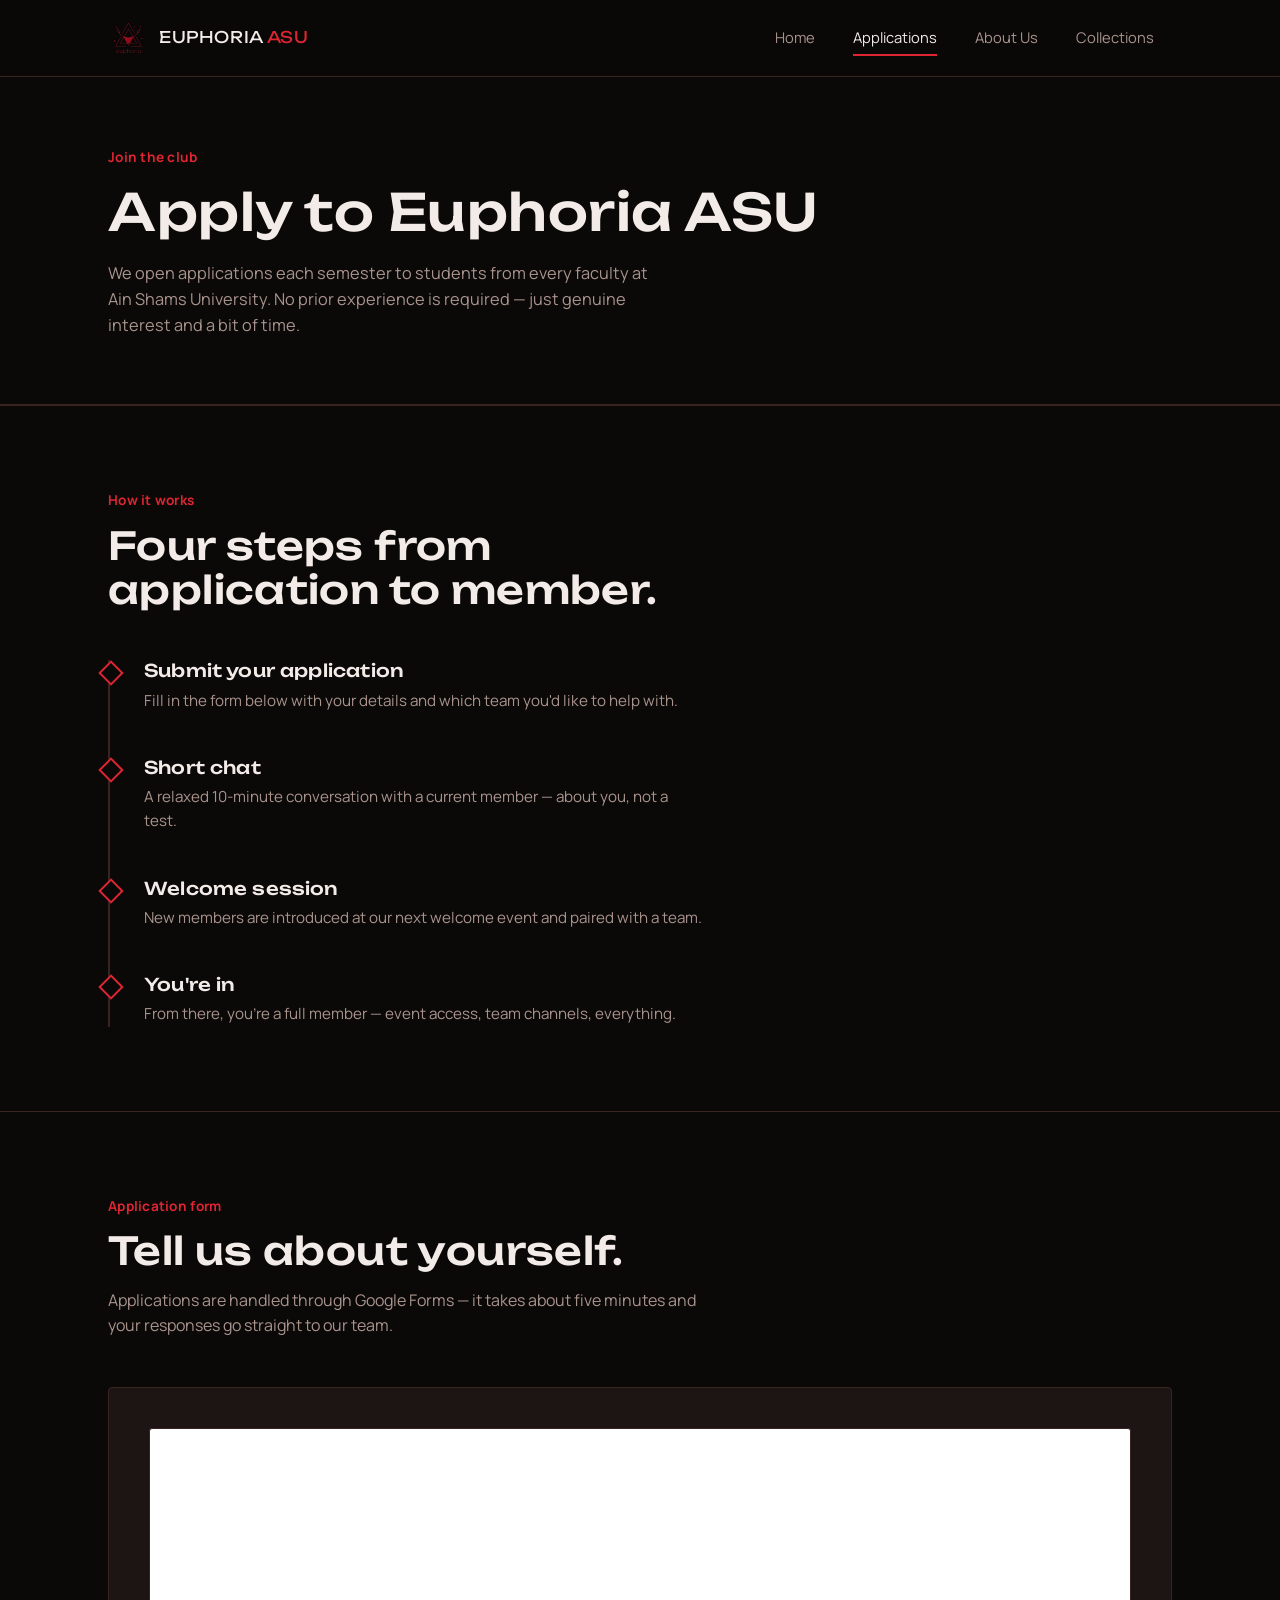
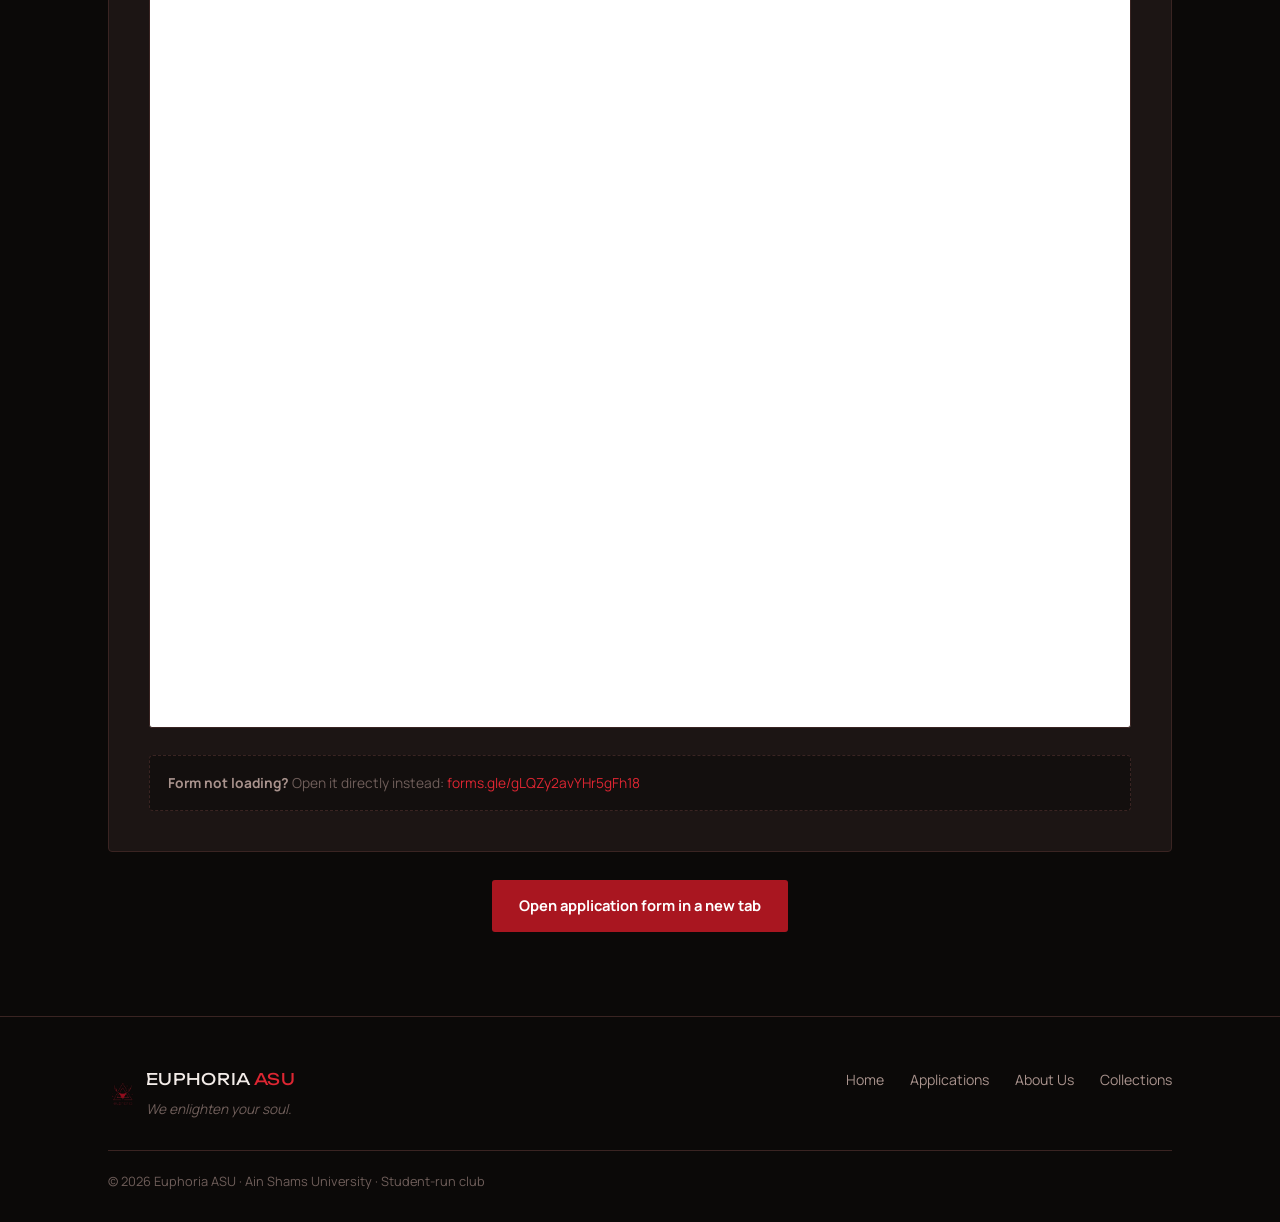
<file: applications.html>
<!doctype html>
<html lang="en">
<head>
<meta charset="UTF-8">
<meta name="viewport" content="width=device-width, initial-scale=1.0">
<title>Applications — Euphoria ASU</title>
<meta name="description" content="Apply to join Euphoria ASU, a student club at Ain Shams University.">
<link rel="icon" href="assets/logo.png">
<link rel="preconnect" href="https://fonts.googleapis.com">
<link rel="preconnect" href="https://fonts.gstatic.com" crossorigin>
<link href="https://fonts.googleapis.com/css2?family=Unbounded:wght@500;700&family=Manrope:wght@400;500;700&display=swap" rel="stylesheet">
<link rel="stylesheet" href="css/style.css">
</head>
<body>

<header class="site-header">
  <div class="wrap">
    <a href="index.html" class="brand">
      <img src="assets/logo.png" alt="Euphoria ASU logo">
      <span class="brand-name">EUPHORIA <span>ASU</span></span>
    </a>
    <nav>
      <ul class="nav-links">
        <li><a href="index.html">Home</a></li>
        <li><a href="applications.html" class="active">Applications</a></li>
        <li><a href="about.html">About Us</a></li>
        <li><a href="collections.html">Collections</a></li>
      </ul>
    </nav>
    <button class="nav-toggle" aria-label="Toggle menu">☰</button>
  </div>
</header>

<div class="page-header">
  <div class="wrap">
    <div class="eyebrow">Join the club</div>
    <h1>Apply to Euphoria ASU</h1>
    <p class="lede">We open applications each semester to students from every faculty at Ain Shams University. No prior experience is required — just genuine interest and a bit of time.</p>
  </div>
</div>

<section class="block">
  <div class="wrap">
    <div class="section-head reveal">
      <div class="eyebrow">How it works</div>
      <h2>Four steps from application to member.</h2>
    </div>
    <div class="timeline">
      <div class="timeline-step reveal">
        <h3>Submit your application</h3>
        <p>Fill in the form below with your details and which team you'd like to help with.</p>
      </div>
      <div class="timeline-step reveal">
        <h3>Short chat</h3>
        <p>A relaxed 10-minute conversation with a current member — about you, not a test.</p>
      </div>
      <div class="timeline-step reveal">
        <h3>Welcome session</h3>
        <p>New members are introduced at our next welcome event and paired with a team.</p>
      </div>
      <div class="timeline-step reveal">
        <h3>You're in</h3>
        <p>From there, you're a full member — event access, team channels, everything.</p>
      </div>
    </div>
  </div>
</section>

<section class="block">
  <div class="wrap">
    <div class="section-head reveal">
      <div class="eyebrow">Application form</div>
      <h2>Tell us about yourself.</h2>
      <p>Applications are handled through Google Forms — it takes about five minutes and your responses go straight to our team.</p>
    </div>

    <div class="app-form reveal">
      <iframe
        src="https://docs.google.com/forms/d/e/1FAIpQLScSU3f4We1G7plPtG9tOVv34PNNDM6W1CX5N5plah97262rag/viewform?embedded=true"
        width="100%"
        height="900"
        style="border:1px solid #3a2422; border-radius:3px; background:#fff;"
        loading="lazy">
        Loading form…
      </iframe>

      <div class="form-note" style="margin-top:20px;">
        <strong>Form not loading?</strong> Open it directly instead:
        <a href="https://forms.gle/gLQZy2avYHr5gFh18" target="_blank" rel="noopener" style="color:#dd2632;">forms.gle/gLQZy2avYHr5gFh18</a>
      </div>
    </div>

    <div style="text-align:center; margin-top:28px;">
      <a href="https://forms.gle/gLQZy2avYHr5gFh18" target="_blank" rel="noopener" class="btn btn-primary">Open application form in a new tab</a>
    </div>
  </div>
</section>

<footer class="site-footer">
  <div class="wrap">
    <div class="footer-top">
      <div class="footer-brand">
        <img src="assets/logo.png" alt="Euphoria ASU logo">
        <div>
          <span class="brand-name">EUPHORIA <span>ASU</span></span>
          <div class="footer-tagline">We enlighten your soul.</div>
        </div>
      </div>
      <ul class="footer-links">
        <li><a href="index.html">Home</a></li>
        <li><a href="applications.html">Applications</a></li>
        <li><a href="about.html">About Us</a></li>
        <li><a href="collections.html">Collections</a></li>
      </ul>
    </div>
    <div class="footer-bottom">
      &copy; <span id="year"></span> Euphoria ASU · Ain Shams University · Student-run club
    </div>
  </div>
</footer>

<script src="js/main.js"></script>
<script>document.getElementById("year").textContent = new Date().getFullYear();</script>
</body>
</html>
</file>
<file: css/style.css>
/* ==========================================================================
   Euphoria ASU — design tokens
   ========================================================================== */

:root {
  --bg: #0b0908;
  --bg-alt: #130f0e;
  --surface: #1c1514;
  --surface-2: #241a19;
  --line: #3a2422;
  --red-deep: #4a0d10;
  --red: #a91620;
  --red-bright: #dd2632;
  --text: #f2ebe7;
  --text-muted: #a9938d;
  --text-faint: #6f5e5a;

  --font-display: "Unbounded", "Segoe UI", sans-serif;
  --font-body: "Manrope", "Segoe UI", sans-serif;

  --container: 1120px;
}

* { box-sizing: border-box; }

html {
  scroll-behavior: smooth;
}

body {
  margin: 0;
  background: var(--bg);
  color: var(--text);
  font-family: var(--font-body);
  font-size: 16px;
  line-height: 1.6;
  -webkit-font-smoothing: antialiased;
  animation: page-fade-in 0.6s ease;
}

@keyframes page-fade-in {
  from { opacity: 0; }
  to { opacity: 1; }
}

/* Scroll reveal: elements fade + rise into place as the page scrolls */
.reveal {
  opacity: 0;
  transform: translateY(22px);
  transition: opacity 0.9s cubic-bezier(0.16, 1, 0.3, 1), transform 0.9s cubic-bezier(0.16, 1, 0.3, 1);
}

.reveal.in-view {
  opacity: 1;
  transform: translateY(0);
}

/* Images get a slightly richer entrance: scale + soft blur resolving in */
.reveal-img {
  transform: translateY(22px) scale(1.05);
  filter: blur(6px);
  transition: opacity 1.1s cubic-bezier(0.16, 1, 0.3, 1),
              transform 1.1s cubic-bezier(0.16, 1, 0.3, 1),
              filter 1.1s cubic-bezier(0.16, 1, 0.3, 1);
}

.reveal-img.in-view {
  transform: translateY(0) scale(1);
  filter: blur(0);
}

@media (prefers-reduced-motion: reduce) {
  html { scroll-behavior: auto; }
  body { animation: none; }
  .reveal, .reveal-img {
    opacity: 1;
    transform: none;
    filter: none;
    transition: none;
  }
}

/* ==========================================================================
   Media blocks (photos) — used in cards, gallery, and section banners
   ========================================================================== */

.media-bg {
  position: absolute;
  inset: 0;
  background-size: cover;
  background-position: center;
  background-color: var(--surface);
  transition: transform 0.8s cubic-bezier(0.16, 1, 0.3, 1), filter 0.5s ease;
  filter: saturate(0.92);
}

.section-media {
  position: relative;
  aspect-ratio: 21 / 8;
  border-radius: 4px;
  overflow: hidden;
  border: 1px solid var(--line);
  background: var(--surface);
  margin-bottom: 44px;
}

@media (max-width: 700px) {
  .section-media { aspect-ratio: 16 / 12; }
}

img { max-width: 100%; display: block; }

a {
  color: inherit;
  text-decoration: none;
}

::selection {
  background: var(--red);
  color: var(--text);
}

:focus-visible {
  outline: 2px solid var(--red-bright);
  outline-offset: 3px;
}

h1, h2, h3, h4 {
  font-family: var(--font-display);
  font-weight: 500;
  line-height: 1.15;
  margin: 0;
  letter-spacing: 0.01em;
}

p { margin: 0 0 1em; color: var(--text-muted); max-width: 62ch; }

.wrap {
  max-width: var(--container);
  margin: 0 auto;
  padding: 0 28px;
}

/* ==========================================================================
   Header / nav
   ========================================================================== */

.site-header {
  position: sticky;
  top: 0;
  z-index: 50;
  background: rgba(11, 9, 8, 0.86);
  backdrop-filter: blur(10px);
  border-bottom: 1px solid var(--line);
}

.site-header .wrap {
  display: flex;
  align-items: center;
  justify-content: space-between;
  height: 76px;
}

.brand {
  display: flex;
  align-items: center;
  gap: 12px;
}

.brand img {
  height: 42px;
  width: auto;
}

.brand-name {
  font-family: var(--font-display);
  font-size: 1rem;
  letter-spacing: 0.04em;
  color: var(--text);
}

.brand-name span { color: var(--red-bright); }

.nav-links {
  display: flex;
  gap: 2px;
  list-style: none;
  margin: 0;
  padding: 0;
}

.nav-links a {
  display: block;
  padding: 10px 18px;
  font-size: 0.92rem;
  color: var(--text-muted);
  border-radius: 3px;
  transition: color 0.2s ease;
  position: relative;
}

.nav-links a:hover { color: var(--text); }

.nav-links a.active { color: var(--text); }

.nav-links a.active::after {
  content: "";
  position: absolute;
  left: 18px;
  right: 18px;
  bottom: 4px;
  height: 2px;
  background: var(--red-bright);
}

.nav-toggle {
  display: none;
  background: none;
  border: 1px solid var(--line);
  border-radius: 4px;
  color: var(--text);
  width: 42px;
  height: 42px;
  align-items: center;
  justify-content: center;
  cursor: pointer;
}

@media (max-width: 780px) {
  .nav-toggle { display: flex; }

  .nav-links {
    position: absolute;
    top: 76px;
    left: 0;
    right: 0;
    flex-direction: column;
    background: var(--bg-alt);
    border-bottom: 1px solid var(--line);
    padding: 10px 24px 20px;
    gap: 4px;
    display: none;
  }

  .nav-links.open { display: flex; }

  .nav-links a { padding: 12px 6px; }
}

/* ==========================================================================
   Buttons
   ========================================================================== */

.btn {
  display: inline-flex;
  align-items: center;
  gap: 8px;
  font-family: var(--font-body);
  font-weight: 700;
  font-size: 0.92rem;
  padding: 13px 26px;
  border-radius: 3px;
  border: 1px solid transparent;
  cursor: pointer;
  transition: transform 0.4s cubic-bezier(0.16, 1, 0.3, 1), background 0.3s ease, border-color 0.3s ease;
}

.btn-primary {
  background: var(--red);
  color: #fff;
}

.btn-primary:hover {
  background: var(--red-bright);
  transform: translateY(-1px);
}

.btn-ghost {
  background: transparent;
  border-color: var(--line);
  color: var(--text);
}

.btn-ghost:hover {
  border-color: var(--red);
  color: var(--text);
}

/* ==========================================================================
   Triangle divider (matches the logo's geometric mark)
   ========================================================================== */

.divider {
  display: flex;
  justify-content: center;
  padding: 4px 0;
  opacity: 0.85;
}

.divider svg { width: 220px; height: auto; }

/* ==========================================================================
   Hero
   ========================================================================== */

.hero {
  position: relative;
  padding: 110px 0 90px;
  overflow: hidden;
}

.hero .wrap {
  display: grid;
  grid-template-columns: 1.15fr 0.85fr;
  gap: 40px;
  align-items: center;
}

.eyebrow {
  color: var(--red-bright);
  font-size: 0.85rem;
  font-weight: 700;
  margin-bottom: 18px;
  letter-spacing: 0.02em;
}

.hero h1 {
  font-size: clamp(2.6rem, 5vw, 4.2rem);
  color: var(--text);
  margin-bottom: 22px;
}

.hero h1 em {
  font-style: normal;
  color: var(--red-bright);
}

.hero p.lede {
  font-size: 1.08rem;
  max-width: 46ch;
  margin-bottom: 34px;
}

.hero-actions {
  display: flex;
  gap: 14px;
  flex-wrap: wrap;
}

.hero-mark {
  display: flex;
  justify-content: center;
  align-items: center;
}

.hero-mark svg,
.hero-mark img {
  width: 100%;
  max-width: 320px;
  height: auto;
  filter: drop-shadow(0 0 42px rgba(221, 38, 42, 0.32));
}

@media (max-width: 860px) {
  .hero .wrap { grid-template-columns: 1fr; }
  .hero-mark { order: -1; max-width: 220px; margin: 0 auto 10px; }
  .hero { padding: 60px 0 50px; text-align: left; }
}

/* ==========================================================================
   Sections
   ========================================================================== */

section.block {
  padding: 84px 0;
  border-top: 1px solid var(--line);
}

.section-head {
  max-width: 640px;
  margin-bottom: 48px;
}

.section-head .eyebrow { margin-bottom: 12px; }

.section-head h2 {
  font-size: clamp(1.7rem, 3vw, 2.4rem);
  color: var(--text);
  margin-bottom: 14px;
}

/* Mission / value grid */

.grid-3 {
  display: grid;
  grid-template-columns: repeat(3, 1fr);
  gap: 1px;
  background: var(--line);
  border: 1px solid var(--line);
}

.grid-3 .cell {
  background: var(--bg);
  padding: 34px 30px;
}

.cell .num {
  font-family: var(--font-display);
  color: var(--red-deep);
  font-size: 2.1rem;
  display: block;
  margin-bottom: 14px;
}

.cell h3 {
  font-size: 1.08rem;
  color: var(--text);
  margin-bottom: 10px;
}

.cell p { margin: 0; font-size: 0.94rem; }

@media (max-width: 780px) {
  .grid-3 { grid-template-columns: 1fr; }
}

/* Highlight / CTA banner */

.banner {
  position: relative;
  background: linear-gradient(135deg, var(--red-deep), var(--surface-2));
  background-size: cover;
  background-position: center;
  border: 1px solid var(--line);
  border-radius: 4px;
  padding: 46px 40px;
  display: flex;
  align-items: center;
  justify-content: space-between;
  gap: 30px;
  flex-wrap: wrap;
  overflow: hidden;
}

.banner::before {
  content: "";
  position: absolute;
  inset: 0;
  background: linear-gradient(135deg, rgba(74, 13, 16, 0.88), rgba(28, 21, 20, 0.9));
  z-index: 0;
}

.banner > * {
  position: relative;
  z-index: 1;
}

.banner h3 {
  color: var(--text);
  font-size: 1.5rem;
  margin-bottom: 8px;
}

.banner p { margin: 0; }

/* ==========================================================================
   Cards (events, team, etc.)
   ========================================================================== */

.card-grid {
  display: grid;
  grid-template-columns: repeat(3, 1fr);
  gap: 26px;
}

@media (max-width: 900px) {
  .card-grid { grid-template-columns: repeat(2, 1fr); }
}
@media (max-width: 600px) {
  .card-grid { grid-template-columns: 1fr; }
}

.card {
  background: var(--surface);
  border: 1px solid var(--line);
  border-radius: 4px;
  overflow: hidden;
  transition: border-color 0.4s ease, transform 0.5s cubic-bezier(0.16, 1, 0.3, 1);
}

.card:hover {
  border-color: var(--red);
  transform: translateY(-5px);
}

.card-media {
  position: relative;
  aspect-ratio: 16 / 10;
  overflow: hidden;
  background: var(--bg-alt);
}

.card-media .media-bg {}

.card:hover .card-media .media-bg {
  transform: scale(1.08);
  filter: saturate(1.05);
}

.card-body {
  padding: 24px 24px 26px;
}

.card .tag {
  display: inline-block;
  font-size: 0.75rem;
  font-weight: 700;
  color: var(--red-bright);
  border: 1px solid var(--red-deep);
  border-radius: 100px;
  padding: 4px 12px;
  margin-bottom: 16px;
}

.card h3 {
  color: var(--text);
  font-size: 1.12rem;
  margin-bottom: 10px;
}

.card p { font-size: 0.94rem; margin: 0; }

/* ==========================================================================
   Upcoming events
   ========================================================================== */

.events-grid {
  display: grid;
  grid-template-columns: repeat(3, 1fr);
  gap: 26px;
}

@media (max-width: 900px) {
  .events-grid { grid-template-columns: repeat(2, 1fr); }
}
@media (max-width: 600px) {
  .events-grid { grid-template-columns: 1fr; }
}

.event-card {
  background: var(--surface);
  border: 1px solid var(--line);
  border-radius: 4px;
  padding: 26px 24px;
  display: flex;
  gap: 18px;
  transition: border-color 0.2s ease, transform 0.2s ease;
}

.event-card:hover {
  border-color: var(--red);
  transform: translateY(-3px);
}

.event-date {
  flex: none;
  width: 62px;
  height: 62px;
  border: 1px solid var(--red-deep);
  border-radius: 3px;
  display: flex;
  flex-direction: column;
  align-items: center;
  justify-content: center;
  background: var(--bg-alt);
}

.event-date .day {
  font-family: var(--font-display);
  color: var(--red-bright);
  font-size: 1.25rem;
  line-height: 1;
}

.event-date .month {
  color: var(--text-faint);
  font-size: 0.7rem;
  font-weight: 700;
  letter-spacing: 0.04em;
  margin-top: 4px;
}

.event-body h3 {
  color: var(--text);
  font-size: 1.05rem;
  margin-bottom: 6px;
}

.event-body p {
  font-size: 0.9rem;
  margin: 0 0 8px;
}

.event-meta {
  font-size: 0.8rem;
  color: var(--text-faint);
}

/* ==========================================================================
   Timeline (applications page)
   ========================================================================== */

.timeline {
  position: relative;
  padding-left: 34px;
  border-left: 2px solid var(--line);
}

.timeline-step {
  position: relative;
  padding-bottom: 44px;
}

.timeline-step:last-child { padding-bottom: 0; }

.timeline-step::before {
  content: "";
  position: absolute;
  left: -42px;
  top: 4px;
  width: 14px;
  height: 14px;
  background: var(--bg);
  border: 2px solid var(--red-bright);
  transform: rotate(45deg);
}

.timeline-step h3 {
  color: var(--text);
  font-size: 1.1rem;
  margin-bottom: 8px;
}

.timeline-step p { margin: 0; font-size: 0.95rem; }

/* ==========================================================================
   Forms (applications page)
   ========================================================================== */

.app-form {
  background: var(--surface);
  border: 1px solid var(--line);
  border-radius: 4px;
  padding: 40px;
}

.field {
  margin-bottom: 22px;
}

.field label {
  display: block;
  font-size: 0.86rem;
  font-weight: 700;
  color: var(--text);
  margin-bottom: 8px;
}

.field input,
.field select,
.field textarea {
  width: 100%;
  background: var(--bg-alt);
  border: 1px solid var(--line);
  border-radius: 3px;
  padding: 12px 14px;
  color: var(--text);
  font-family: var(--font-body);
  font-size: 0.95rem;
}

.field input:focus,
.field select:focus,
.field textarea:focus {
  border-color: var(--red);
  outline: none;
}

.field textarea { resize: vertical; min-height: 110px; }

.form-note {
  background: var(--bg-alt);
  border: 1px dashed var(--line);
  border-radius: 4px;
  padding: 16px 18px;
  font-size: 0.86rem;
  color: var(--text-faint);
  margin-top: 24px;
}

.form-note strong { color: var(--text-muted); }

/* ==========================================================================
   Gallery (collections page)
   ========================================================================== */

.gallery {
  display: grid;
  grid-template-columns: repeat(3, 1fr);
  gap: 18px;
}

@media (max-width: 900px) {
  .gallery { grid-template-columns: repeat(2, 1fr); }
}
@media (max-width: 560px) {
  .gallery { grid-template-columns: 1fr; }
}

.gallery-item {
  position: relative;
  aspect-ratio: 4 / 3;
  border-radius: 4px;
  overflow: hidden;
  border: 1px solid var(--line);
  background-color: var(--surface);
}

.gallery-item .cap {
  position: absolute;
  left: 0; right: 0; bottom: 0;
  padding: 14px 16px;
  background: linear-gradient(to top, rgba(0,0,0,0.8), transparent);
  font-size: 0.82rem;
  color: var(--text-muted);
  z-index: 1;
}

.gallery-item .cap strong { color: var(--text); display:block; font-size: 0.95rem; margin-bottom: 2px; }

.gallery-item:hover .media-bg {
  transform: scale(1.08);
  filter: saturate(1.05);
}

/* filter tabs */
.filters {
  display: flex;
  gap: 10px;
  flex-wrap: wrap;
  margin-bottom: 32px;
}

.filter-btn {
  background: transparent;
  border: 1px solid var(--line);
  color: var(--text-muted);
  padding: 8px 18px;
  border-radius: 100px;
  font-size: 0.86rem;
  font-family: var(--font-body);
  cursor: pointer;
  transition: all 0.2s ease;
}

.filter-btn:hover { border-color: var(--red); color: var(--text); }

.filter-btn.active {
  background: var(--red);
  border-color: var(--red);
  color: #fff;
}

/* ==========================================================================
   Team (about page)
   ========================================================================== */

.team-grid {
  display: grid;
  grid-template-columns: repeat(4, 1fr);
  gap: 22px;
}

@media (max-width: 900px) {
  .team-grid { grid-template-columns: repeat(2, 1fr); }
}

.team-card {
  text-align: left;
}

.team-avatar {
  aspect-ratio: 1;
  background: var(--surface);
  border: 1px solid var(--line);
  border-radius: 4px;
  display: flex;
  align-items: center;
  justify-content: center;
  margin-bottom: 14px;
}

.team-avatar svg { width: 40%; opacity: 0.45; }

.team-card h4 {
  color: var(--text);
  font-size: 1rem;
  margin-bottom: 3px;
}

.team-card .role {
  color: var(--red-bright);
  font-size: 0.82rem;
  font-weight: 700;
}

/* ==========================================================================
   Footer
   ========================================================================== */

.site-footer {
  border-top: 1px solid var(--line);
  padding: 50px 0 30px;
}

.footer-top {
  display: flex;
  justify-content: space-between;
  align-items: flex-start;
  gap: 30px;
  flex-wrap: wrap;
  margin-bottom: 30px;
}

.footer-brand {
  display: flex;
  align-items: center;
  gap: 10px;
}

.footer-brand img { height: 30px; }

.footer-tagline {
  color: var(--text-faint);
  font-size: 0.85rem;
  font-style: italic;
  margin-top: 6px;
}

.footer-links {
  display: flex;
  gap: 26px;
  flex-wrap: wrap;
  list-style: none;
  padding: 0;
  margin: 0;
}

.footer-links a {
  font-size: 0.88rem;
  color: var(--text-muted);
}

.footer-links a:hover { color: var(--red-bright); }

.footer-bottom {
  font-size: 0.8rem;
  color: var(--text-faint);
  border-top: 1px solid var(--line);
  padding-top: 20px;
}

/* ==========================================================================
   Page header (non-home pages)
   ========================================================================== */

.page-header {
  padding: 70px 0 50px;
  border-bottom: 1px solid var(--line);
}

.page-header .eyebrow { margin-bottom: 14px; }

.page-header h1 {
  font-size: clamp(2.2rem, 4vw, 3.2rem);
  color: var(--text);
}

.page-header p.lede {
  margin-top: 18px;
  font-size: 1.02rem;
  max-width: 56ch;
}
</file>
